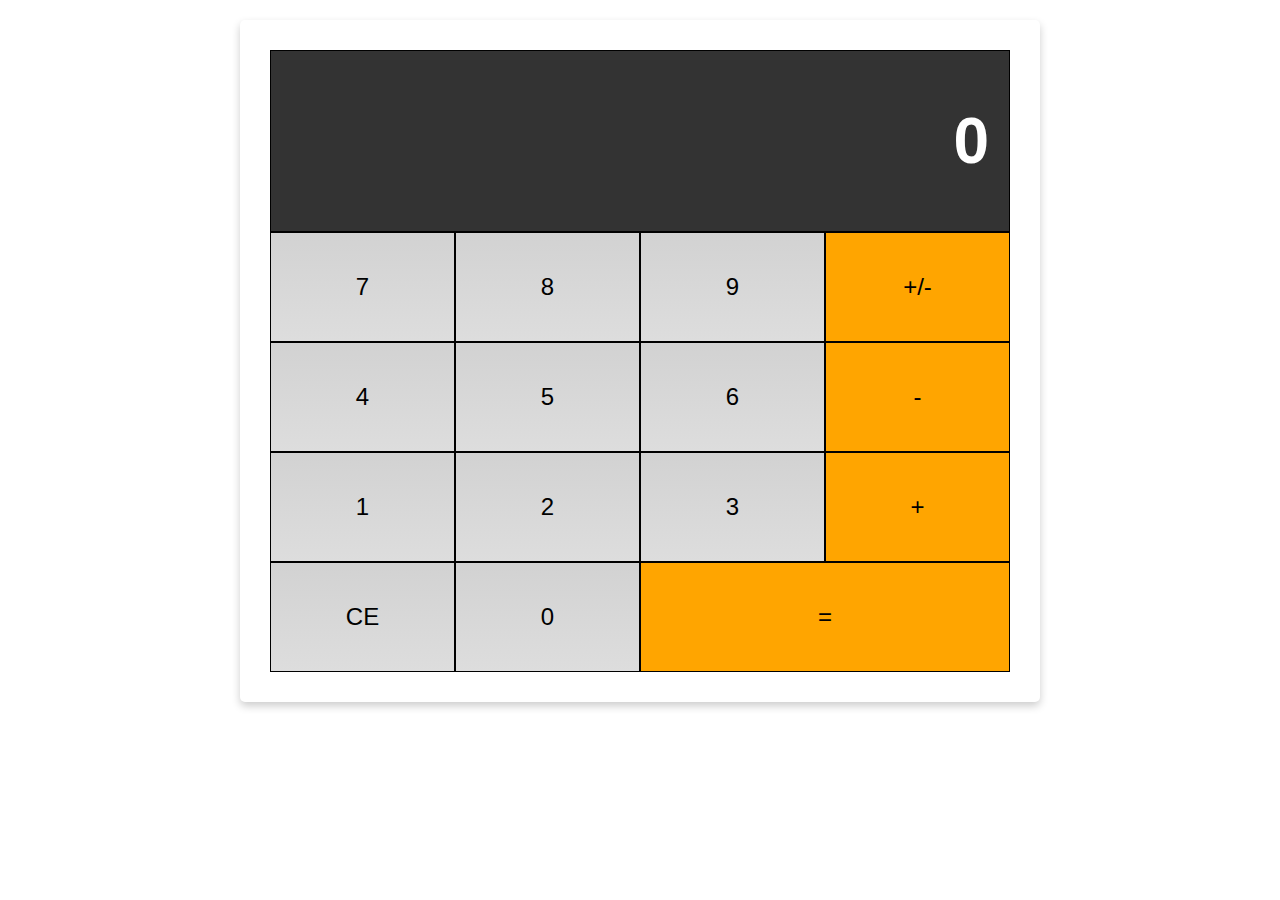
<file: calc/index.html>
<!DOCTYPE html>
<html>
 
<head>
   <title>Web Calculator</title>
   <link rel="stylesheet" href="assets/style.css">

   <meta name="viewport" content="width=device-width, initial-scale=1.0">
</head>
 
<body>
   <div class="flex-container-column card">
       <div class="display">
           <h1 id="displayNumber">0</h1>
       </div>
       <div class="flex-container-row">
           <div class="button">7</div>
           <div class="button">8</div>
           <div class="button">9</div>
           <div class="button negative">+/-</div>
       </div>
       <div class="flex-container-row">
           <div class="button">4</div>
           <div class="button">5</div>
           <div class="button">6</div>
           <div class="button operator">-</div>
       </div>
       <div class="flex-container-row">
           <div class="button">1</div>
           <div class="button">2</div>
           <div class="button">3</div>
           <div class="button operator">+</div>
       </div>
       <div class="flex-container-row">
           <div class="button clear">CE</div>
           <div class="button">0</div>
           <div class="button equals double">=</div>

       </div>
   </div>
   <script src="assets/kalkulator.js"></script>

</body>
 
</html>
</file>
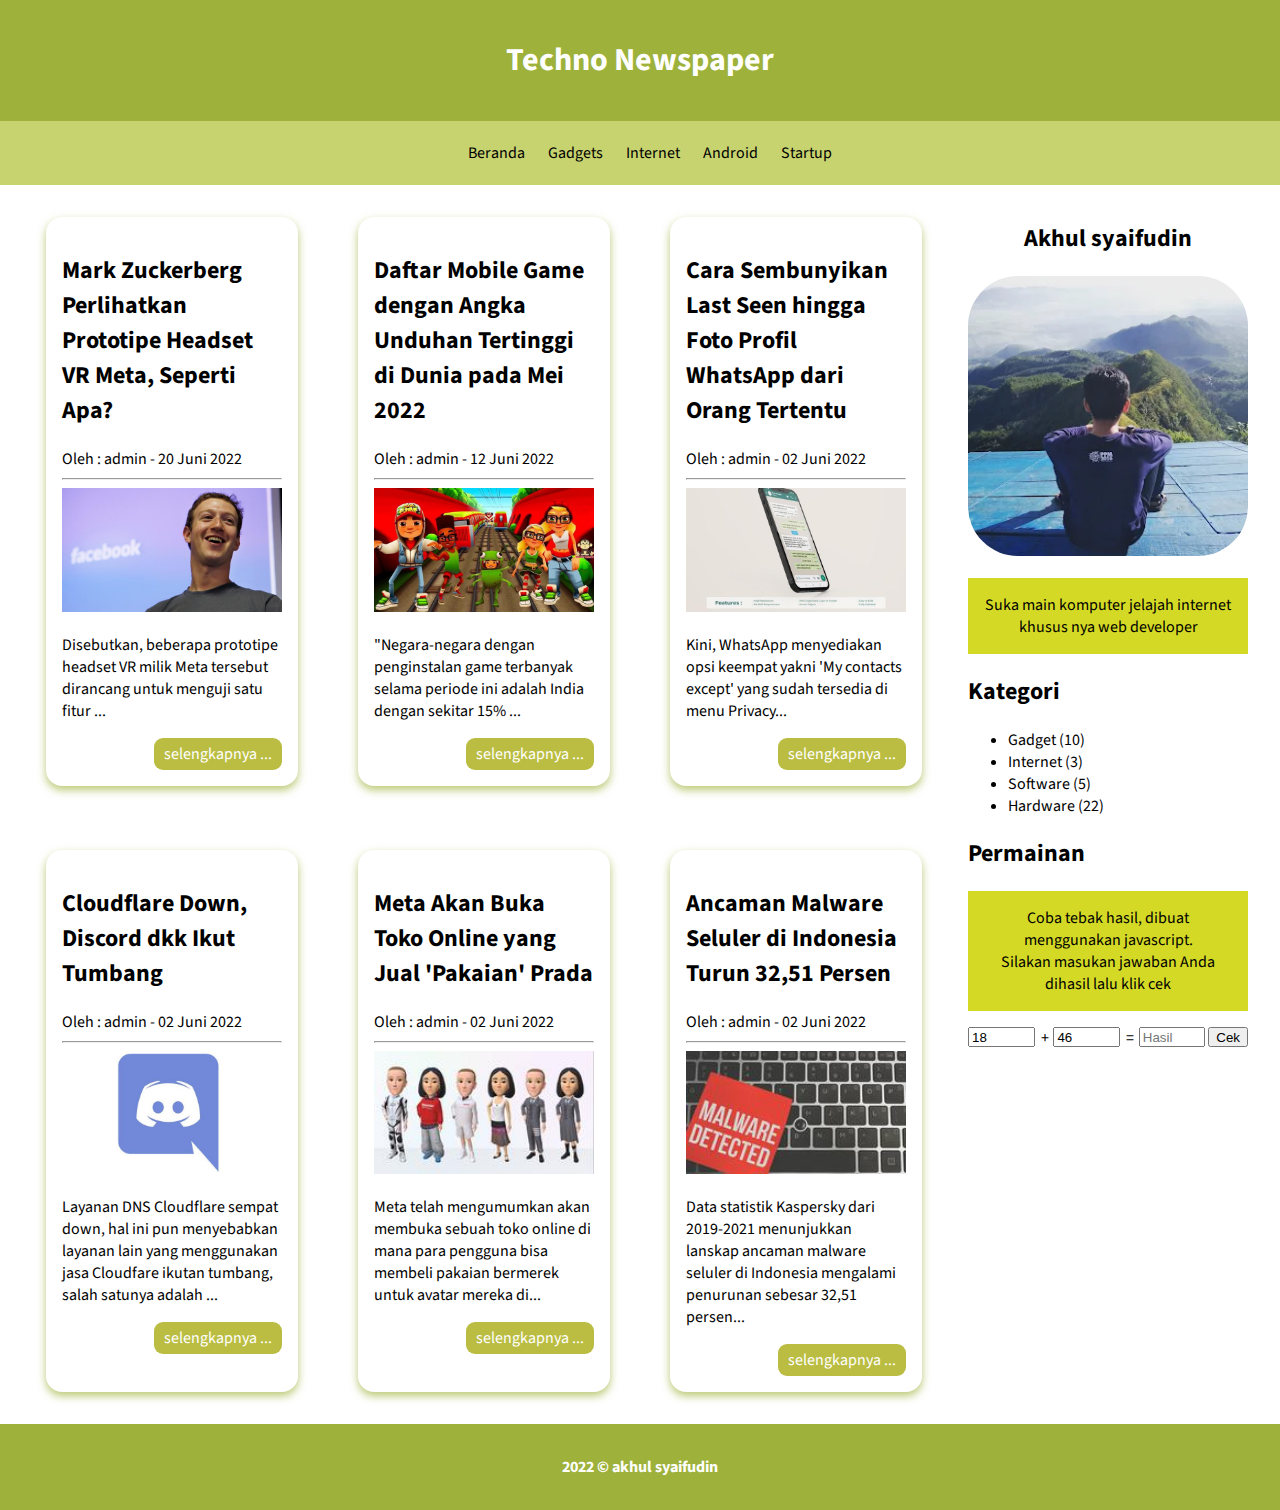
<file: submission/index.html>
<!DOCTYPE html>
 <html lang="en">
 <head>
 	<meta charset="UTF-8">
 	<meta name="viewport" content="width=device-width, initial-scale=1.0">
 	<title>Blog - Techno Newspaper</title>
	 <link rel="stylesheet" href="https://fonts.googleapis.com/css?family=Source+Sans+Pro:300,400,400i,700&display=fallback">
 	<link rel="stylesheet" href="assets/style.css">
	
 </head>
 <body>
 	<header>
		<div id="judul">
			<h1>Techno Newspaper</h1>
		</div>
 		<nav>
			<ul>
				<li>Beranda</li>
				<li>Gadgets</li>
				<li>Internet</li>
				<li>Android</li>
				<li>Startup</li>
			</ul>
		</nav>
 	</header>
 	<main>
 		<div id="content">
 			<article>
				<h2>Mark Zuckerberg Perlihatkan Prototipe Headset VR Meta, Seperti Apa?</h2>
				<div class="ket">
					<span>	Oleh : admin - 20 Juni 2022</span>
				</div>
				<hr>
				<div class="gambar">
					<img src="assets/images/mark.jpg" alt="">
				</div>
				<p>Disebutkan, beberapa prototipe headset VR milik Meta tersebut dirancang untuk menguji satu fitur ...</p>
				<a class="btn" href="#"> selengkapnya ...</a>
			</article>

 			<article>
				<h2>Daftar Mobile Game dengan Angka Unduhan Tertinggi di Dunia pada Mei 2022</h2>
				<div class="ket">
					<span>	Oleh : admin - 12 Juni 2022</span>
				</div>
				<hr>
				<div class="gambar">
					<img src="assets/images/subway.jpg" alt="">
				</div>
				<p>"Negara-negara dengan penginstalan game terbanyak selama periode ini adalah India dengan sekitar 15% ...</p>
				<a class="btn" href="#"> selengkapnya ...</a>
			</article>

			<article>
				<h2>Cara Sembunyikan Last Seen hingga Foto Profil WhatsApp dari Orang Tertentu</h2>
				<div class="ket">
					<span>	Oleh : admin - 02 Juni 2022</span>
				</div>
				<hr>
				<div class="gambar">
					<img src="assets/images/wa.jpg" alt="">
				</div>
				<p>Kini, WhatsApp menyediakan opsi keempat yakni 'My contacts except' yang sudah tersedia di menu Privacy...</p>
				<a class="btn" href="#"> selengkapnya ...</a>
			</article>
			<article>
			   <h2>Cloudflare Down, Discord dkk Ikut Tumbang
			</h2>
			   <div class="ket">
				   <span>	Oleh : admin - 02 Juni 2022</span>
			   </div>
			   <hr>
			   <div class="gambar">
				   <img src="assets/images/discord.jpeg" alt="">
			   </div>
			   <p>Layanan DNS Cloudflare sempat down, hal ini pun menyebabkan layanan lain yang menggunakan jasa Cloudfare ikutan tumbang, salah satunya adalah ...</p>
			   <a class="btn" href="#"> selengkapnya ...</a>
		   </article>
		   <article>
			  <h2>Meta Akan Buka Toko Online yang Jual 'Pakaian' Prada</h2>
			  <div class="ket">
				  <span>	Oleh : admin - 02 Juni 2022</span>
			  </div>
			  <hr>
			  <div class="gambar">
				  <img src="assets/images/meta.jpeg" alt="">
			  </div>
			  <p>Meta telah mengumumkan akan membuka sebuah toko online di mana para pengguna bisa membeli pakaian bermerek untuk avatar mereka di...</p>
			  <a class="btn" href="#"> selengkapnya ...</a>
		  </article>

 			<article>
				<h2>Ancaman Malware Seluler di Indonesia Turun 32,51 Persen</h2>
				<div class="ket">
					<span>	Oleh : admin - 02 Juni 2022</span>
				</div>
				<hr>
				<div class="gambar">
					<img src="assets/images/malware.jpeg" alt="">
				</div>
				<p>Data statistik Kaspersky dari 2019-2021 menunjukkan lanskap ancaman malware seluler di Indonesia mengalami penurunan sebesar 32,51 persen...</p>
				<a class="btn" href="#"> selengkapnya ...</a>
			</article>
 		</div>
 		<aside>
			<div id="profile">
				<h2>Akhul syaifudin</h2>
				<img src="assets/images/me.jpg" alt="">
				<p>Suka main komputer jelajah internet khusus nya web developer</p>
			</div>
			<div id="kat">
				<h2>Kategori</h2>
				<ul>
					<li>Gadget (10)</li>
					<li>Internet (3)</li>
					<li>Software (5)</li>
					<li>Hardware (22)</li>
				</ul>
			</div>
			<div id="game">
				<h2>Permainan</h2>
				<p>Coba tebak hasil, dibuat menggunakan javascript. <br> Silakan masukan jawaban Anda dihasil lalu klik cek</p>
				<div>
					<input type="number" readonly id="pertama"> &nbsp; + &nbsp;
					<input type="number" readonly id="kedua"> &nbsp;
					= &nbsp;<input type="number" name="" id="hasil" placeholder="Hasil">
					&nbsp;<button onclick="cek()">Cek</button>
				</div>
			</div>
 		</aside>
 	</main>
 	<footer>
 		<p>2022 &copy; akhul syaifudin</p>
 	</footer>
 	<script src="assets/main.js"></script>
 </body>
 </html>
</file>
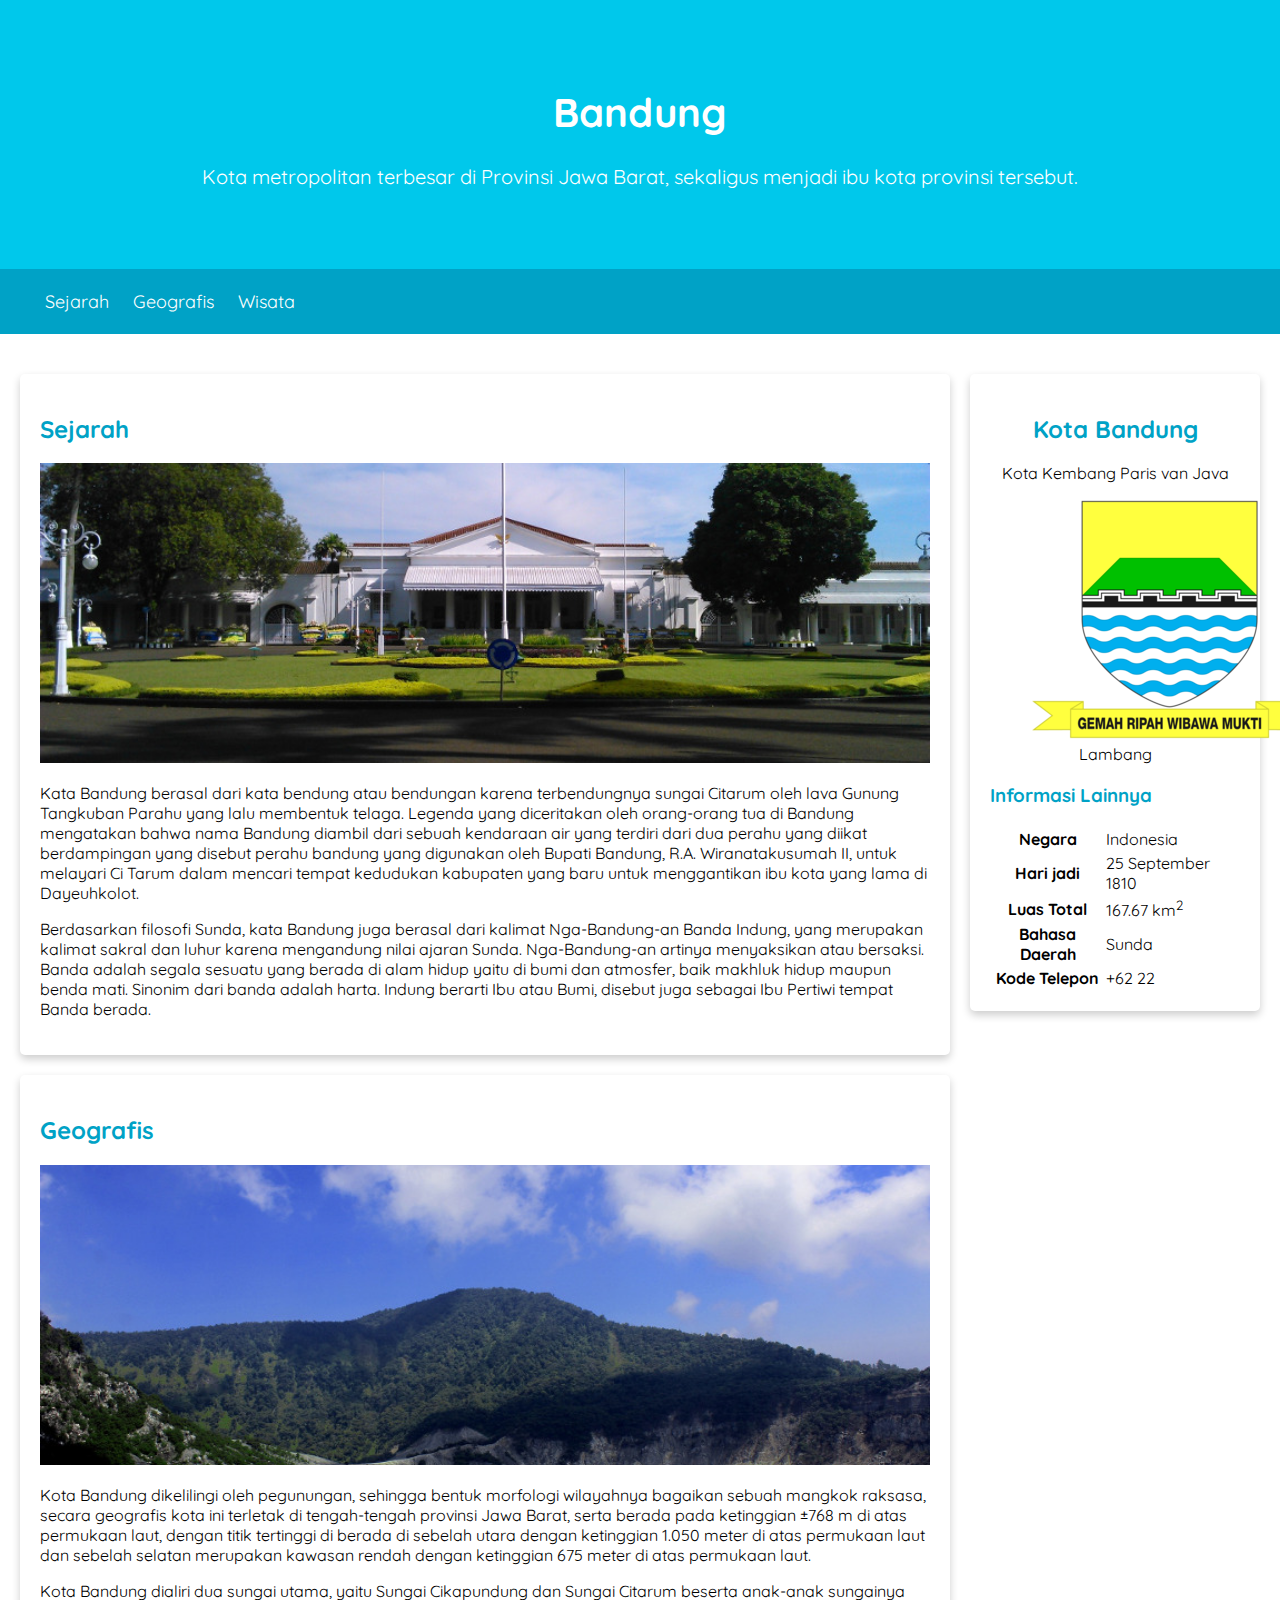
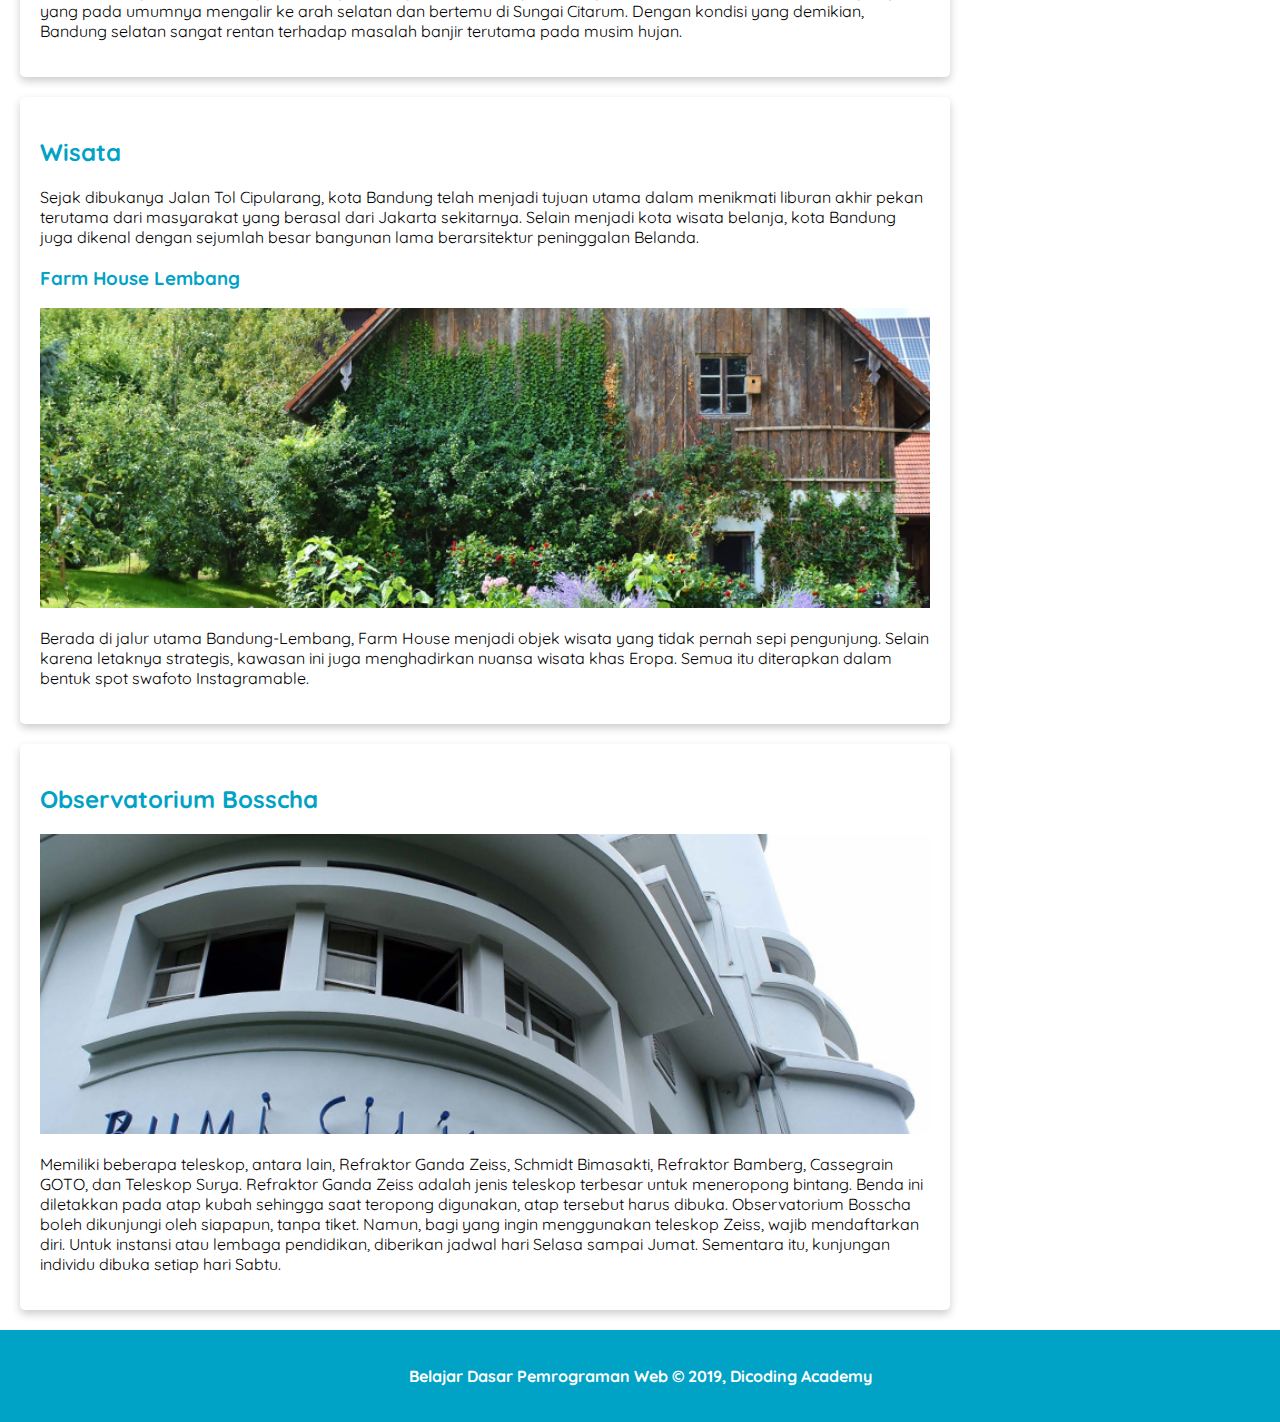
<file: web/index.html>
<!DOCTYPE html>
<html lang="en">
<head>
    <meta charset="UTF-8">
    <meta http-equiv="X-UA-Compatible" content="IE=edge">
    <meta name="viewport" content="width=device-width, initial-scale=1.0">
    <title>Document</title>
    <link rel="stylesheet" href="assets/styles/style.css">

</head>
<body>
    <header>
        <div class="jumbotron">
            <h1>Bandung</h1>
            <p>Kota metropolitan terbesar di Provinsi Jawa Barat, sekaligus menjadi ibu kota provinsi tersebut.</p>
        </div>
            <nav>
                <ul>
                    <li><a href="#sejarah">Sejarah</a></li>
                    <li><a href="#geografis">Geografis</a></li>
                    <li><a href="#wisata">Wisata</a></li>
                </ul>
            </nav>
    </header>

    <main>
        <div id="content">
            <article id="sejarah" class="card">
                
                <h2 >Sejarah</h2>
                <img src="assets/image/history.jpg" class="featured-image" alt="sejarah">

                <p>Kata Bandung berasal dari kata bendung atau bendungan karena terbendungnya sungai Citarum oleh lava Gunung Tangkuban Parahu yang lalu membentuk telaga. Legenda yang diceritakan oleh orang-orang tua di
                Bandung mengatakan bahwa nama Bandung diambil dari sebuah kendaraan air yang terdiri dari dua perahu yang diikat berdampingan yang disebut perahu bandung yang digunakan oleh Bupati Bandung, R.A. Wiranatakusumah II, untuk melayari Ci Tarum dalam mencari tempat kedudukan kabupaten yang baru untuk
                menggantikan ibu kota yang lama di Dayeuhkolot. </p>
                
                <p>Berdasarkan filosofi Sunda, kata Bandung juga berasal dari kalimat Nga-Bandung-an Banda Indung, yang merupakan kalimat sakral dan luhur karena mengandung nilai ajaran Sunda. Nga-Bandung-an artinya menyaksikan atau bersaksi. Banda adalah segala sesuatu yang berada di alam hidup yaitu di bumi dan atmosfer, baik makhluk hidup maupun benda mati. Sinonim dari banda adalah harta. Indung berarti Ibu atau Bumi, disebut juga sebagai Ibu Pertiwi tempat Banda berada.</p>
                
            </article>

            <article  id="geografis" class="card">
                <h2>Geografis</h2>
                <img src="assets/image/geografis.jpg" class="featured-image" alt="geografis">

                <p>Kota Bandung dikelilingi oleh pegunungan, sehingga bentuk morfologi wilayahnya bagaikan sebuah mangkok raksasa, secara geografis kota ini terletak di tengah-tengah provinsi Jawa Barat, serta berada pada
                ketinggian ±768 m di atas permukaan laut, dengan titik tertinggi di berada di sebelah utara dengan ketinggian 1.050 meter di atas permukaan laut dan sebelah selatan merupakan kawasan rendah dengan ketinggian 675 meter di atas permukaan laut.</p>
                
                <p>Kota Bandung dialiri dua sungai utama, yaitu Sungai Cikapundung dan Sungai Citarum beserta anak-anak sungainya yang pada umumnya mengalir ke arah selatan dan bertemu di Sungai Citarum. Dengan kondisi yang
                demikian, Bandung selatan sangat rentan terhadap masalah banjir terutama pada musim hujan.</p>
            </article>
            
            <article  id="wisata" class="card">
                <h2>Wisata</h2>
                <p>Sejak dibukanya Jalan Tol Cipularang, kota Bandung telah menjadi tujuan utama dalam menikmati liburan akhir pekan terutama dari masyarakat yang berasal dari Jakarta sekitarnya. Selain menjadi kota wisata belanja,
                kota Bandung juga dikenal dengan sejumlah besar bangunan lama berarsitektur peninggalan Belanda.</p>

                <h3>Farm House Lembang</h3>
                <img src="assets/image/farm-house.jpg" class="featured-image" alt="farm house">

                <p>Berada di jalur utama Bandung-Lembang, Farm House menjadi objek wisata yang tidak pernah sepi pengunjung. Selain karena letaknya strategis, kawasan ini juga menghadirkan nuansa wisata khas Eropa. Semua itu diterapkan dalam bentuk spot swafoto Instagramable.</p>
            </article>

            <article class="card">
                <h2>Observatorium Bosscha</h2>
                <img src="assets/image/bosscha.jpg" class="featured-image" alt="bosscha">

                <p>Memiliki beberapa teleskop, antara lain, Refraktor Ganda Zeiss, Schmidt Bimasakti, Refraktor Bamberg, Cassegrain GOTO, dan Teleskop Surya. Refraktor Ganda Zeiss adalah jenis teleskop terbesar untuk meneropong bintang. Benda ini diletakkan pada atap kubah sehingga saat teropong digunakan, atap tersebut harus dibuka. Observatorium Bosscha boleh dikunjungi oleh siapapun, tanpa tiket. Namun, bagi yang ingin
                menggunakan teleskop Zeiss, wajib mendaftarkan diri. Untuk instansi atau lembaga pendidikan, diberikan jadwal hari Selasa sampai Jumat. Sementara itu, kunjungan individu dibuka setiap hari Sabtu.</p>
            </article>
        </div>
        
        <aside>
            <article class="profile card">
                <header>
                    <h2>Kota Bandung</h2>
                    <p>Kota Kembang Paris van Java</p>
                    <figure>
                        <img src="assets/image/bandung-badge.png">
                        <figcaption>Lambang</figcaption>
                    </figure>
                </header>
                    

              <section>
                <h3>Informasi Lainnya</h3>
                <table>
                   <tr>
                      <th>Negara</th>
                      <td>Indonesia</td>
                   </tr>
                   <tr>
                      <th>Hari jadi</th>
                      <td>25 September 1810</td>
                   </tr>
                   <tr>
                      <th>Luas Total</th>
                      <td>167.67 km<sup>2</sup></td>
                   </tr>
                   <tr>
                      <th>Bahasa Daerah</th>
                      <td>Sunda</td>
                   </tr>
                      <tr>
                      <th>Kode Telepon</th>
                      <td>+62 22</td>
                   </tr>
               </table>
             </section>
             
            </article>
        </aside>

    </main>    
    <footer>

    <p>Belajar Dasar Pemrograman Web &#169; 2019, Dicoding Academy</p>
</footer>

</body>
</html>
</file>
<file: calc/assets/style.css>
* {
    box-sizing: border-box;
  }
   
  body {
    font-family: sans-serif;
  }
   
  .flex-container-column {
    display: flex;
    /* properti pendukung */
    flex-direction: column;
    max-width: 800px;
    margin: 0 auto;
    text-align: right;
  }
   
  .flex-container-row {
    display: flex;
  }
   
  .button {
    flex-basis: 25%;
    /* properti pendukung */
    font-size: 1.5em;
    text-align: center;
    padding: 40px;
    border: 1px solid black;
    background: -webkit-linear-gradient(top, #d2d2d2, #ddd);
    cursor: pointer;
  }
   
  .double {
    flex-basis: 50%;
  }
   
  .display {
    color: white;
    width: 100%;
    padding: 10px 20px;
    background-color: #333333;
    border: 1px solid black;
    font-size: 2em;
  }
   
  .operator,
  .negative,
  .equals {
    background: orange;
  }
   
  .card {
    box-shadow: 0 4px 8px 0 rgba(0, 0, 0, 0.2);
    border-radius: 5px;
    padding: 30px;
    margin-top: 20px;
  }
   
  .button:hover {
    font-weight: bold;
  }
  @media screen and (max-width: 513px) {
    .button {
        padding: 10px;
    }
 }
</file>
<file: submission/assets/style.css>
* {
  -webkit-box-sizing: border-box;
          box-sizing: border-box;
}

body {
  font-family: "Source Sans Pro", -apple-system, BlinkMacSystemFont, "Segoe UI", Roboto, "Helvetica Neue", Arial, sans-serif, "Apple Color Emoji", "Segoe UI Emoji", "Segoe UI Symbol";
  margin: 0;
  padding: 0;
}

header {
  background-color: #9EB23B;
}

header div#judul {
  text-align: center;
  color: #fff;
  padding: 1em;
}

header nav {
  text-align: center;
  background-color: #C7D36F;
  padding: 5px;
  position: -webkit-sticky;
  position: sticky;
  top: 0;
}

header nav li {
  display: inline;
  list-style-type: none;
  margin-right: 20px;
}

main {
  display: -webkit-box;
  display: -ms-flexbox;
  display: flex;
  padding: 0 1em;
}

main div#content {
  display: -webkit-box;
  display: -ms-flexbox;
  display: flex;
  -ms-flex-wrap: wrap;
      flex-wrap: wrap;
  -ms-flex-pack: distribute;
      justify-content: space-around;
  width: 75%;
}

main div#content article {
  -webkit-box-shadow: 0 4px 8px 0 rgba(158, 178, 59, 0.7);
          box-shadow: 0 4px 8px 0 rgba(158, 178, 59, 0.7);
  border-radius: 1em;
  margin: 2em 0;
  width: 27%;
  padding: 1em;
  word-wrap: break-word;
}

main div#content article h1 {
  text-overflow: ellipsis;
}

main div#content article img {
  width: 100%;
}

main aside {
  width: 25%;
  padding: 1em;
}

main aside #profile {
  text-align: center;
}

main aside img {
  border-radius: 50px;
  width: 100%;
}

main aside p {
  padding: 1em;
  text-align: center;
  background-color: #D4D925;
}

main aside #kat {
  text-align: left;
}

#game div {
  display: -webkit-box;
  display: -ms-flexbox;
  display: flex;
}

#game div input {
  height: 20px;
  width: 25%;
  -ms-flex-pack: distribute;
      justify-content: space-around;
}

#game div button {
  height: 1.5em;
}

footer {
  padding: 1em 0;
  color: white;
  background-color: #9EB23B;
  text-align: center;
  font-weight: bold;
}

a.btn {
  background-color: #BABD42;
  color: #fff;
  padding: 5px 10px;
  text-decoration: none;
  float: right;
  border-radius: 9px;
}

@media only screen and (max-width: 578px) {
  #content,
  article, aside {
    width: 100% !important;
  }
  main {
    display: block;
  }
  nav ul {
    display: -webkit-box;
    display: -ms-flexbox;
    display: flex;
    -ms-flex-pack: distribute;
        justify-content: space-around;
  }
}
/*# sourceMappingURL=style.css.map */
</file>
<file: web/assets/styles/style.css>
@import url('https://fonts.googleapis.com/css?family=Quicksand:400,700&display=swap');

body {
    font-family: 'Quicksand', sans-serif;
    margin: 0;
    padding: 0;
}
 h2 {
    color: #00a2c6;
 }
  
 h3 {
    color: #00a2c6;
 }
 header {
    display: inline;
 }
 main {
    padding: 20px;
    overflow: auto;
  }
 nav a {
    font-size: 18px;
    font-weight: 400;
    text-decoration: none;
 }
 nav a:hover {
    font-weight: bold;
 }
 .profile header {
    text-align: center;
 }
 footer {
    padding: 20px;
    color: white;
    background-color: #00a2c6;
    text-align: center;
    font-weight: bold;
 }
 .featured-image {
    width: 100%;
    max-height: 300px;
    object-fit: cover;
    object-position: center;
 }
 .card {
    box-shadow: 0 4px 8px 0 rgba(0, 0, 0, 0.2);
    border-radius: 5px;
    padding: 20px;
    margin-top: 20px;
 }
 .jumbotron {
    padding: 60px;
    background-color: #00c8eb;
    text-align: center;
    font-size: 20px;
    color: white;
  }
  nav li {
    display: inline;
    list-style-type: none;
    margin-right: 20px;
  }
  nav {
    background-color: #00a2c6;
    padding: 5px;
    position: sticky;
    top: 0;
 }
  nav a {
    font-size: 18px;
    font-weight: 400;
    text-decoration: none;
    color: white;
  }
  #content {
    float: left;
    width: 75%;
  } 
  aside {
    float: right;
    width: 25%;
    padding-left: 20px;
  }
  * {
    box-sizing: border-box;
  }
  @media screen and (max-width: 1000px) {
    #content,
    aside {
      width: 100%;
      padding: 0;
    }
  }
</file>
